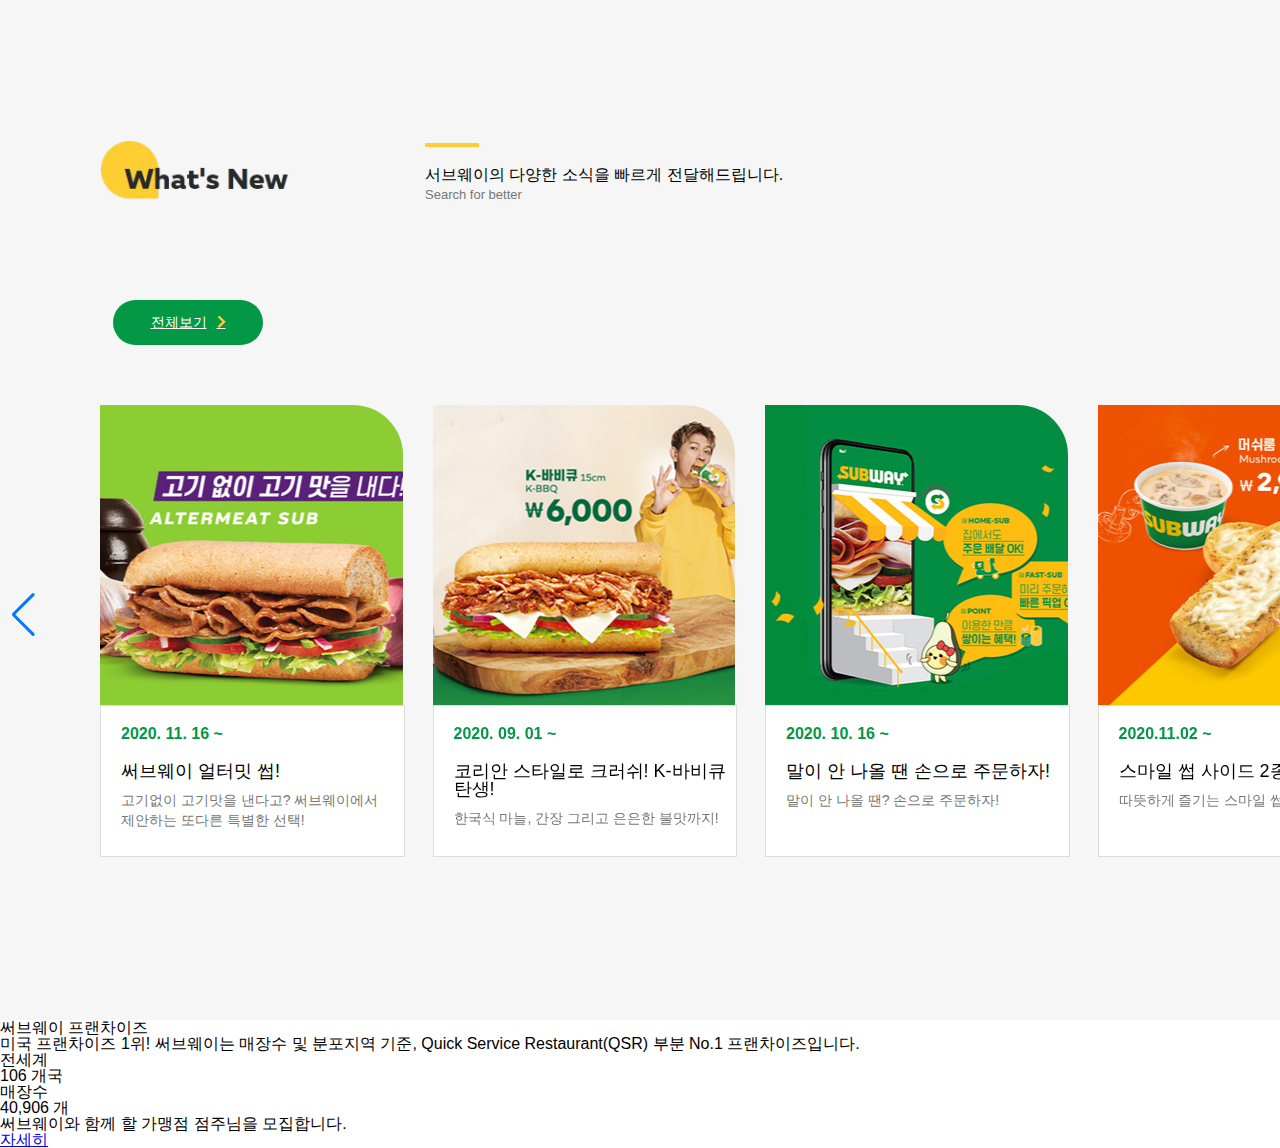
<file: text.html>
<!DOCTYPE html>
<html lang="en">
<head>
    <meta charset="UTF-8">
    <meta name="viewport" content="width=device-width, initial-scale=1.0">
    
    <link rel="stylesheet" href="css/reset.css">
    <link rel="stylesheet" href="https://cdnjs.cloudflare.com/ajax/libs/font-awesome/5.15.1/css/all.min.css">
    <link rel="stylesheet" href="https://unpkg.com/swiper/swiper-bundle.min.css">
    <link rel="stylesheet" href="css/test.css">

    <script src="js/jquery-3.5.1.min.js"></script>
    <script src="https://unpkg.com/swiper/swiper-bundle.min.js"></script>
    <script src="js/test.js"></script>

    <title>Document</title>
</head>
<body>


    <section id="news" class="content">
        <div class="inner">
            <div class="top">
                <div class="title"><img src="img/whats_new_logo.png" alt="news_title"></div>
                <div class="more"><a href="#">전체보기</a></div>
                <p class="txt">서브웨이의 다양한 소식을 빠르게 전달해드립니다.</p>
                <p class="txt_02">Search for better</p>
                <iframe width="450" height="250" src="https://www.youtube.com/embed/vNbjNhiQYLA" frameborder="0" allow="accelerometer; autoplay; clipboard-write; encrypted-media; gyroscope; picture-in-picture" allowfullscreen></iframe>

            </div>

            <div class="bottom">
                <div class="swiper-container">
                    <div class="swiper-wrapper">
                        <div class="swiper-slide box_01">
                            <div class="pic"></div>      
                            <div class="msg">
                                <div class="msg_wrap">
                                    <p class="date">2020. 11. 16 ~</p>
                                    <h2 class="news_title">써브웨이 얼터밋 썹!</h2>
                                    <p class="summury">고기없이 고기맛을 낸다고? 써브웨이에서 제안하는 또다른 특별한 선택!</p>
                                    
                                </div>
                                
                            </div>
                        </div>
                        <div class="swiper-slide box_02">
                            <div class="pic"></div>
                            <div class="msg">
                                <div class="msg_wrap">
                                    <p class="date">2020. 09. 01 ~</p>
                                    <h2 class="news_title">코리안 스타일로 크러쉬! K-바비큐 탄생!</h2>
                                    <p class="summury">한국식 마늘, 간장 그리고 은은한 불맛까지!</p>
                                </div>
                            </div>
                      
                        </div>
                        <div class="swiper-slide box_03">
                            <div class="pic"></div>
                            <div class="msg">
                                <div class="msg_wrap">
                                    <p class="date">2020. 10. 16 ~</p>
                                    <h2 class="news_title">말이 안 나올 땐 손으로 주문하자!</h2>
                                    <p class="summury">말이 안 나올 땐? 손으로 주문하자! </p>
                                </div> 
                            </div>
                        </div>
                        <div class="swiper-slide box_04">
                            <div class="pic"></div>
                            <div class="msg">
                                <div class="msg_wrap">
                                    <p class="date">2020.11.02 ~</p>
                                    <h2 class="news_title">스마일 썹 사이드 2종 출시!</h2>
                                    <p class="summury">따뜻하게 즐기는 스마일 썹 사이드 2종 출시</p>
                                </div>    
                            </div>
                        </div>
                        <div class="swiper-slide box_05">
                            <div class="pic"></div>
                            <div class="msg">
                                <div class="msg_wrap">
                                    <p class="date"> 2020. 06. 01 ~</p>
                                    <h2 class="news_title">써브웨이 리유저블 텀블러!</h2>
                                    <p class="summury">로티세리 바비큐 치킨 세트 구매 시 써브웨이 리유저블 텀블러가 3,500원! (~소진 시까지) (별도 구매 시 4,900원) </p>
                                </div>
                            </div>
                        </div>

                    </div>

                    
                    
                </div>
                <div class="swiper-button-prev"></div>
                <div class="swiper-button-next"></div>
                
                
            </div>


            

        </div>
        

    </section>

    <section id="franchisee" class="content" data-page-name="franchise">
        <div class="inner">
            <h2 class="title">써브웨이 프랜차이즈</h2>
            <p class="txt_01">미국 프랜차이즈 1위! 써브웨이는 매장수 및 분포지역 기준,
            Quick Service Restaurant(QSR) 부분 No.1 프랜차이즈입니다.</p>
            <div class="num_wrap">
                <div class="contry">
                    <div class="msg">
                        <h3 class="name">전세계</h3>
                        <span class="counter">106</span>
                        <span class="unit">개국</span>
                    </div>
                </div>
                <div class="store">
                    <div class="msg">
                        <h3 class="name">매장수</h3>
                        <span class="counter">40,906</span>
                        <span class="unit">개</span>
                    </div>
                </div>
            </div>
            <p class="txt_02">써브웨이와 함께 할 가맹점 점주님을 모집합니다. </p>
            <div class="more"><a href="#">자세히</a></div>
        </div>
    </section>

    
</body>
</html>
</file>
<file: css/test.css>
#news{padding-top:120px; background: #f6f6f6;} 
#news .inner{width:100%; position: relative;}
#news{width:100%; height:100vh; padding-top:120px; background: #f6f6f6;}
#news .inner{width:1500px; height:100%; margin: 0 auto;}
#news .inner::after{content:''; display: block; clear: both;}
 
#news .top{position: relative; width:1300px; height:25%; margin: 0 auto; }
#news .title{float:left; width:200px;}
#news .title img{display: block; width:100%;}
#news .more{position: absolute; bottom:0; left:1%; width:150px; height:45px; 
    border-radius: 30px; background: #029846;}
#news .more>a{display: block; font-size:14px; color: #fff; line-height: 45px; text-align: center; }
#news .more>a::after{font-family: 'Font Awesome 5 Free'; content:'\f054'; color: #ffce33; font-weight: 900; margin-left:10px; }
#news .txt{position: absolute; top: 10%; left:25%; font-size: 16px;  }
#news .txt::before{content:''; display: block; width:15%; height:4px; background: #ffce33; margin-bottom: 20px;}
#news .txt_02{position: absolute; top: 30%; left:25%; font-size: 13px; color: #777; }
#news iframe{float:right;}

#news .bottom{position: relative; width:100%; height:80%; padding-top:60px; }
#news .swiper-container{width:1300px; height:500px; margin: 0 auto;  }
#news .swiper-container .swiper-slide{width:100%;}

#news .swiper-slide .pic{width:100%; height:300px; border-top-right-radius:50px; overflow: hidden;  background-repeat: no-repeat; background-size: cover; background-position: center;}
#news .swiper-slide.box_01 .pic{background-image: url(../img/news_04.jpg);}
#news .swiper-slide.box_02 .pic{background-image: url(../img/news_05.jpg);}
#news .swiper-slide.box_03 .pic{background-image: url(../img/news_06.jpg);}
#news .swiper-slide.box_04 .pic{background-image: url(../img/news_07.jpg);}
#news .swiper-slide.box_05 .pic{background-image: url(../img/news_08.jpg);}

#news .swiper-slide .pic:hover{transform: scale(1.5);}

#news .swiper-slide .msg{position: absolute; top:60%; left:0; background: #fff; border: 1px solid #ddd; width:100%; height:150px; }
#news .swiper-slide .msg_wrap{width:90%; height:100%; padding:20px;}
#news .swiper-slide .msg .date{font-size:16px; font-weight: bold; color: #029846; margin-bottom: 20px;}
#news .swiper-slide .msg .news_title{font-size:18px; margin-bottom: 10px;;}
#news .swiper-slide .msg .summury{font-size:14px; line-height: 20px; color: #777;}

#news .swiper-button-prev{ transform: translateY(-120px);}
#news .swiper-button-next{ transform: translateY(-120px);}
</file>
